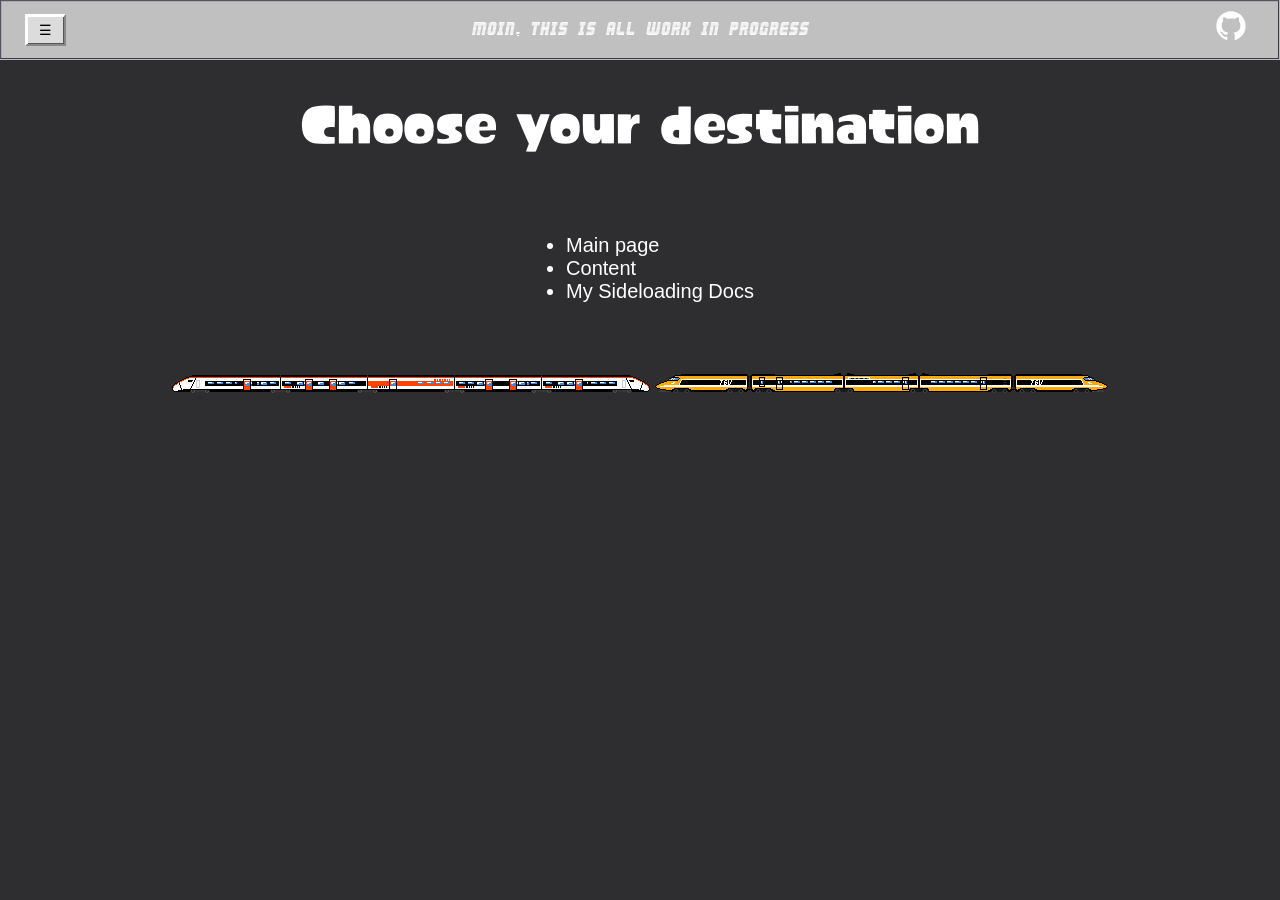
<file: index.html>
<!DOCTYPE html>
<html lang="en">
<head>
  <meta charset="UTF-8">
  <title>CageCell.io</title>
  <link rel="stylesheet" href="/0scr/Styling/style.css">
  <link rel="stylesheet" href="/main.css">
  <link rel="stylesheet" href="/0scr/Styling/header.css">
  <link rel="stylesheet" href="/0scr/Styling/loading-unloading.css">
  <script src="/0scr/Scripting/script.js" defer></script>
</head>
<body>
  <div id="overlay" class="overlay"></div>
  <div id="overlay2" class="active"></div>

  <!-- Loading screen -->
  <div id="loading-screen">
    <div id="mask"></div>
  </div>


<!-- Header ff -->
  <div id="header">
    <button id="open-btn" class="open-sidebar">☰</button>
    <div class="text-container">
      <p>Moin, this is all work in progress</p>
    </div>
    <div id="my-github-logo" class="github-logo">
      <a href="https://github.com/Qonsonium/qonsonium.github.io" target="_blank" rel="noopener noreferrer" title="GitHub repo of this website">
        <svg height="32" aria-hidden="true" viewBox="0 0 24 24" version="1.1" width="32" data-view-component="true" class="octicon octicon-mark-github v-align-middle">
          <path d="M12 1C5.923 1 1 5.923 1 12c0 4.867 3.149 8.979 7.521 10.436.55.096.756-.233.756-.522 0-.262-.013-1.128-.013-2.049-2.764.509-3.479-.674-3.699-1.292-.124-.317-.66-1.293-1.127-1.554-.385-.207-.936-.715-.014-.729.866-.014 1.485.797 1.691 1.128.99 1.663 2.571 1.196 3.204.907.096-.715.385-1.196.701-1.471-2.448-.275-5.005-1.224-5.005-5.432 0-1.196.426-2.186 1.128-2.956-.111-.275-.496-1.402.11-2.915 0 0 .921-.288 3.024 1.128a10.193 10.193 0 0 1 2.75-.371c.936 0 1.871.123 2.75.371 2.104-1.43 3.025-1.128 3.025-1.128.605 1.513.221 2.64.111 2.915.701.77 1.127 1.747 1.127 2.956 0 4.222-2.571 5.157-5.019 5.432.399.344.743 1.004.743 2.035 0 1.471-.014 2.654-.014 3.025 0 .289.206.632.756.522C19.851 20.979 23 16.854 23 12c0-6.077-4.922-11-11-11Z"></path>
        </svg>
      </a>
    </div>
  </div>
<!-- Sidebar -->
  <div id="sidebar" class="hidden">
    <button id="close-btn" class="close-sidebar">✖</button>
    <h2>Menu</h2>
    <p>Here, more stuff to look at</p>
    <ul>
      <li><a href="/main-page" onclick="transitionPage(event)">Main page</a></li>
      <li><a href="/content" onclick="transitionPage(event)">Content</a></li>
      <li><a href="/sideloading-docs" onclick="transitionPage(event)">My Sideloading Docs</a></li>
    </ul>
  </div>

  <!-- Main content -->
  <div id="main-content">
    <h1>Choose your destination</h1>

    <div id="main-content-links">
      <ul>
        <li><a href="/main-page" onclick="transitionPage(event)">Main page</a></li>
        <li><a href="/content" onclick="transitionPage(event)">Content</a></li>
        <li><a href="/sideloading-docs" onclick="transitionPage(event)">My Sideloading Docs</a></li>
      </ul>
    </div>

  <div>

  <div class="train-container">
    <img id="train-giruno" src="/0scr/Media/Giruno RAbe501 vs2-transparent.png" class="train" alt="Train" />
    <img id="train-tgv" src="/0scr/Media/TGV train vs2-transparent.png" class="train" alt="Train" />
  </div>

</body>
</html>
</file>
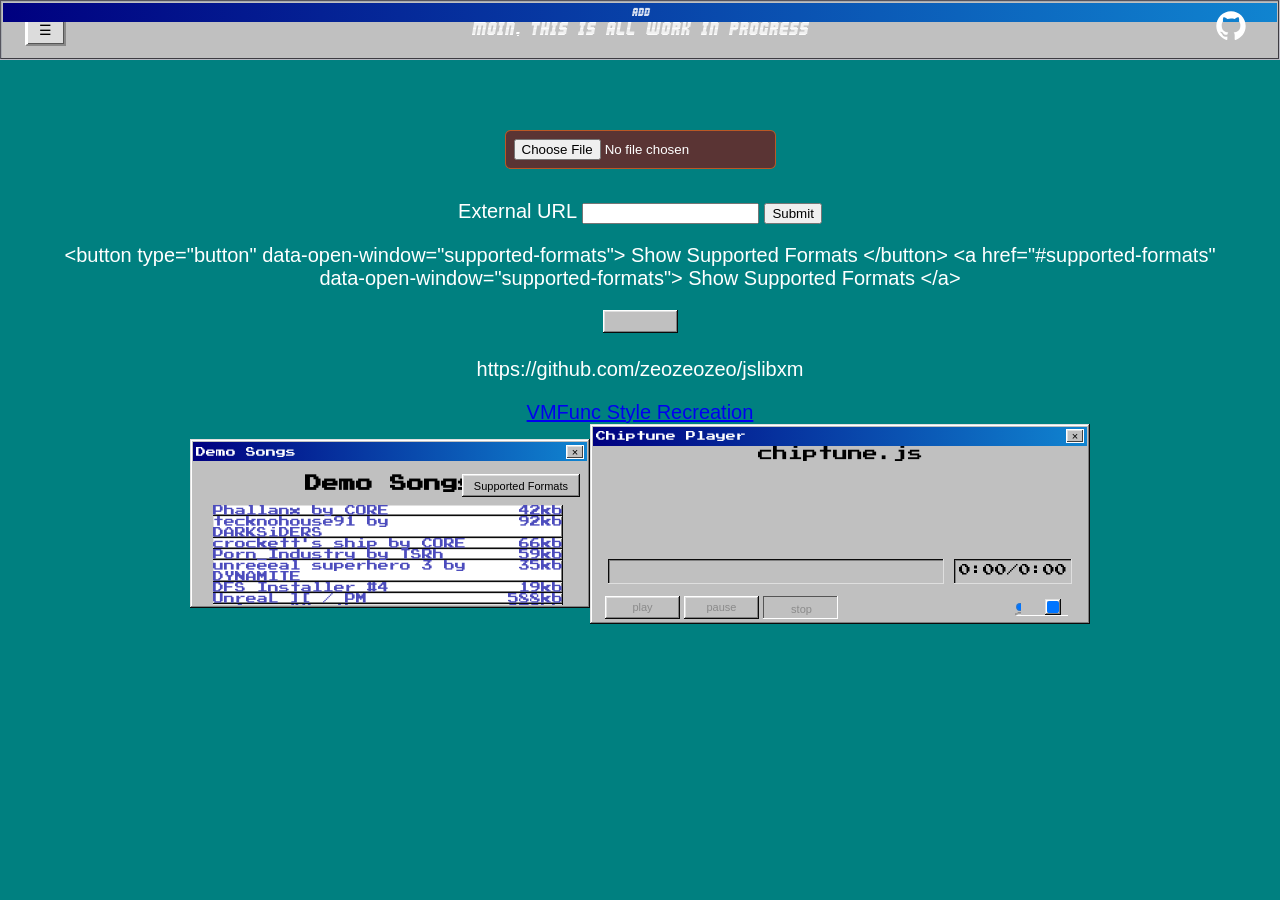
<file: content/index.html>
<!DOCTYPE html>
<html lang="en">
<head>
  <meta charset="UTF-8">
  <title>CageCell.io</title>
  <link rel="stylesheet" href="/0scr/Styling/style.css">
  <link rel="stylesheet" href="content.css">
  <link rel="stylesheet" href="/0scr/Styling/header.css">
  <link rel="stylesheet" href="/0scr/Styling/loading-unloading.css">
  <script src="/0scr/Scripting/script.js" defer></script>
  <script src="content.js" defer></script>
  <script type="text/javascript">
    window.libopenmpt = window.libopenmpt || {};
    window.libopenmpt.locateFile = function (filename) {
      return './' + filename;
    };
  </script>
  <script type="text/javascript" src="libopenmpt.js"></script>
  <script type="text/javascript" src="chiptune2.js"></script>
  <script type="text/javascript" src="chiptune2-helper.js"></script>

</head>
<body>
  <div id="overlay" class="overlay"></div>
  <div id="overlay2" class="active"></div>

<!-- Header -->
  <div id="header">
    <button id="open-btn" class="open-sidebar"><span>☰</span></button>
      <div id="title-bar-header">
        ADD
      </div>
    <div class="text-container">
      
      <p>Moin, this is all work in progress</p>
    </div>
    <div id="my-github-logo" class="github-logo">
      <a href="https://github.com/Cagecellag/cagecellag.github.io" target="_blank" rel="noopener noreferrer" title="GitHub repo of this website">
        <svg height="32" aria-hidden="true" viewBox="0 0 24 24" version="1.1" width="32" data-view-component="true" class="octicon octicon-mark-github v-align-middle">
          <path d="M12 1C5.923 1 1 5.923 1 12c0 4.867 3.149 8.979 7.521 10.436.55.096.756-.233.756-.522 0-.262-.013-1.128-.013-2.049-2.764.509-3.479-.674-3.699-1.292-.124-.317-.66-1.293-1.127-1.554-.385-.207-.936-.715-.014-.729.866-.014 1.485.797 1.691 1.128.99 1.663 2.571 1.196 3.204.907.096-.715.385-1.196.701-1.471-2.448-.275-5.005-1.224-5.005-5.432 0-1.196.426-2.186 1.128-2.956-.111-.275-.496-1.402.11-2.915 0 0 .921-.288 3.024 1.128a10.193 10.193 0 0 1 2.75-.371c.936 0 1.871.123 2.75.371 2.104-1.43 3.025-1.128 3.025-1.128.605 1.513.221 2.64.111 2.915.701.77 1.127 1.747 1.127 2.956 0 4.222-2.571 5.157-5.019 5.432.399.344.743 1.004.743 2.035 0 1.471-.014 2.654-.014 3.025 0 .289.206.632.756.522C19.851 20.979 23 16.854 23 12c0-6.077-4.922-11-11-11Z"></path>
        </svg>
      </a>
    </div>
  </div>
<!-- Sidebar -->
  <div id="sidebar" class="hidden">
    <button id="close-btn" class="close-sidebar">✖</button>
    <h2>Menu</h2>
    <p>Here, more stuff to look at</p>
    <ul>
      <li><a href="/" onclick="transitionPage(event)">Home page</a></li>
      <li><a href="/main-page" onclick="transitionPage(event)">Main page</a></li>
      <li><a href="/sideloading-docs" onclick="transitionPage(event)">My Sideloading Docs</a></li>
    </ul>
  </div>


  <!-- Main content -->
  <div id="main-content">

   


    <div id="content">
            
      <div id="controls" class="banner">
        
      
        

      </div>
      <div id="choosefile" class="banner">
        <input type="file" id="files" name="files" accept=".mptm,.mod,.s3m,.xm,.it,.667,.669,.amf,.ams,.c67,.cba,.dbm,.digi,.dmf,.dsm,.dsym,.dtm,.etx,.far,.fc,.fc13,.fc14,.fmt,.fst,.ftm,.imf,.ims,.ice,.j2b,.m15,.mdl,.med,.mms,.mt2,.mtm,.mus,.nst,.okt,.plm,.psm,.pt36,.ptm,.puma,.rtm,.sfx,.sfx2,.smod,.st26,.stk,.stm,.stx,.stp,.symmod,.tcb,.gmc,.gtk,.gt2,.ult,.unic,.wow,.xmf,.gdm,.mo3,.oxm,.umx,.xpk,.ppm,.mmcmp">
      </div>
      <div id="chooseurl" class="banner">
        <div>
          <label data-protonpass-form="">External URL
            <input type="text" id="exturl" name="exturl">
            <input type="button" value="Submit" id="submiturl" name="submiturl">
          </label>
        </div>
      </div>
      
    </div>

    <p>
      &#60;button type="button" data-open-window="supported-formats"&#62
      Show Supported Formats
      &#60;/button&#62

      &#60;a href="#supported-formats" data-open-window="supported-formats"&#62
        Show Supported Formats
      &#60;/a&#62
    </p>
     
    <!-- Dont delete or else windows dont work -->
    <button id="load-ppt"></button>


    <p>https://github.com/zeozeozeo/jslibxm</p>

    <a href="vmfunc_style_recreation">VMFunc Style Recreation</a>



    <div class="player-all">

      

      <div id="demos">

        <div class="title-bar">
          <span>Demo Songs</span>
          <button class="window-close" type="button" aria-label="Close Demo Songs window">×</button>
        </div>
        <h2>Demo Songs</h2>
        <button class="supported-formats-btn" type="button" data-open-window="supported-formats"><span>Supported Formats</span></button>
        <div class="demo-selectList">
          
          <a class="song" data-modurl="/0scr/Modules/CORE - ConceptDraw Pro NetDiagrammer PlugIn 2.0 MacOSX kg.xm"><span class="size">42kb</span>Phallanx by CORE
          </a>
          <a class="song" data-modurl="/0scr/Modules/DARKSiDERS - Highschool Possession Game installer.mod"><span class="size">92kb</span>tecknohouse91 by DARKSiDERS
          </a>
          <a class="song" data-modurl="/0scr/Modules/CORE - Avid Software kg.mod"><span class="size">66kb</span>crockett's ship by CORE
          </a>
          <a class="song" data-modurl="/0scr/Modules/TSRh - ACDSee Video Converter 3 kg.xm"><span class="size">59kb</span>Porn_Industry by TSRh
          </a>
          <a class="song" data-modurl="/0scr/Modules/DYNAMITE - Winamp 5.0RC8 crk.xm"><span class="size">35kb</span>unreeeal superhero 3 by DYNAMITE
          </a>
          <a class="song" data-modurl="/0scr/Modules/lhs_dfs4.mod"><span class="size">19kb</span>DFS Installer #4
          </a>
          <a class="song" data-modurl="/0scr/Modules/2nd_pm.s3m"><span class="size">588kb</span>UnreaL ][ / PM
          </a>
          <a class="song" data-modurl="/0scr/Modules/kZ - PowerCHM 6.7 crk.xm"><span class="size">272kb</span>- Angry#Youth
          </a>
          <a class="song" data-modurl="/0scr/Modules/Classic - Ski Or Die intro.fc14"><span class="size">17kb</span>Ski Or Die intro
          </a>
        </div>
      </div>

      <div class="musicplayer" id="chiptuneplayer">

        <div class="title-bar">
          <span>Chiptune Player</span>
          <button class="window-close" type="button" aria-label="Close Chiptune Player window">×</button>
        </div>

        <div id="metadata" class="banner">
          <span id="title">chiptune.js</span><br>
          <span id="artist"></span><br>
          <span id="filename"></span><br>
        </div>

        <div class="controles" aria-label="Audio controls">
          <button class="transport-btn" id="play" type="button"><span>play</span></button>
          <button class="transport-btn" id="pause" type="button"><span>pause</span></button>
          <button class="transport-btn" id="stop" type="button"><span>stop</span></button>
        </div>

        
        <div id="volume-container">
          <img class="volume-arrow" src="/0scr/Media/volume-arrows-horizontal.svg">
          <div class="volume-background">
            <input id="volume" type="range" min="0" max="1" step="0.01">
          </div>
        </div>
        
        <div  id="seekbar-container">
          <div class="seekbar-background">
            <input id="seekbar" type="range" min="0" max="100" step="0.01" value="0">
          </div>
          <span id="time-display">0:00/0:00</span>
        </div>
      </div>

      <div id="supported-formats" hidden>
        <div class="title-bar">
          <span>Supported Formats</span>
          <button class="window-close" type="button" aria-label="Close Supported Formats window">×</button>
        </div>
        <h2>Supported Formats</h2>
        <a>mptm, mod, s3m, xm, it, 667, 669, amf, ams, c67, cba, dbm, digi, 
          dmf, dsm, dsym, dtm, etx, far, fc, fc13, fc14, fmt, fst, ftm, imf, 
          ims, ice, j2b, m15, mdl, med, mms, mt2, mtm, mus, nst, okt, plm, psm, 
          pt36, ptm, puma, rtm, sfx, sfx2, smod, st26, stk, stm, stx, stp, symmod, 
          tcb, gmc, gtk, gt2, ult, unic, wow, xmf, gdm, mo3, oxm, umx, xpk, ppm, mmcmp</a>
      </div>

    </div>




</body>
</html>
</file>
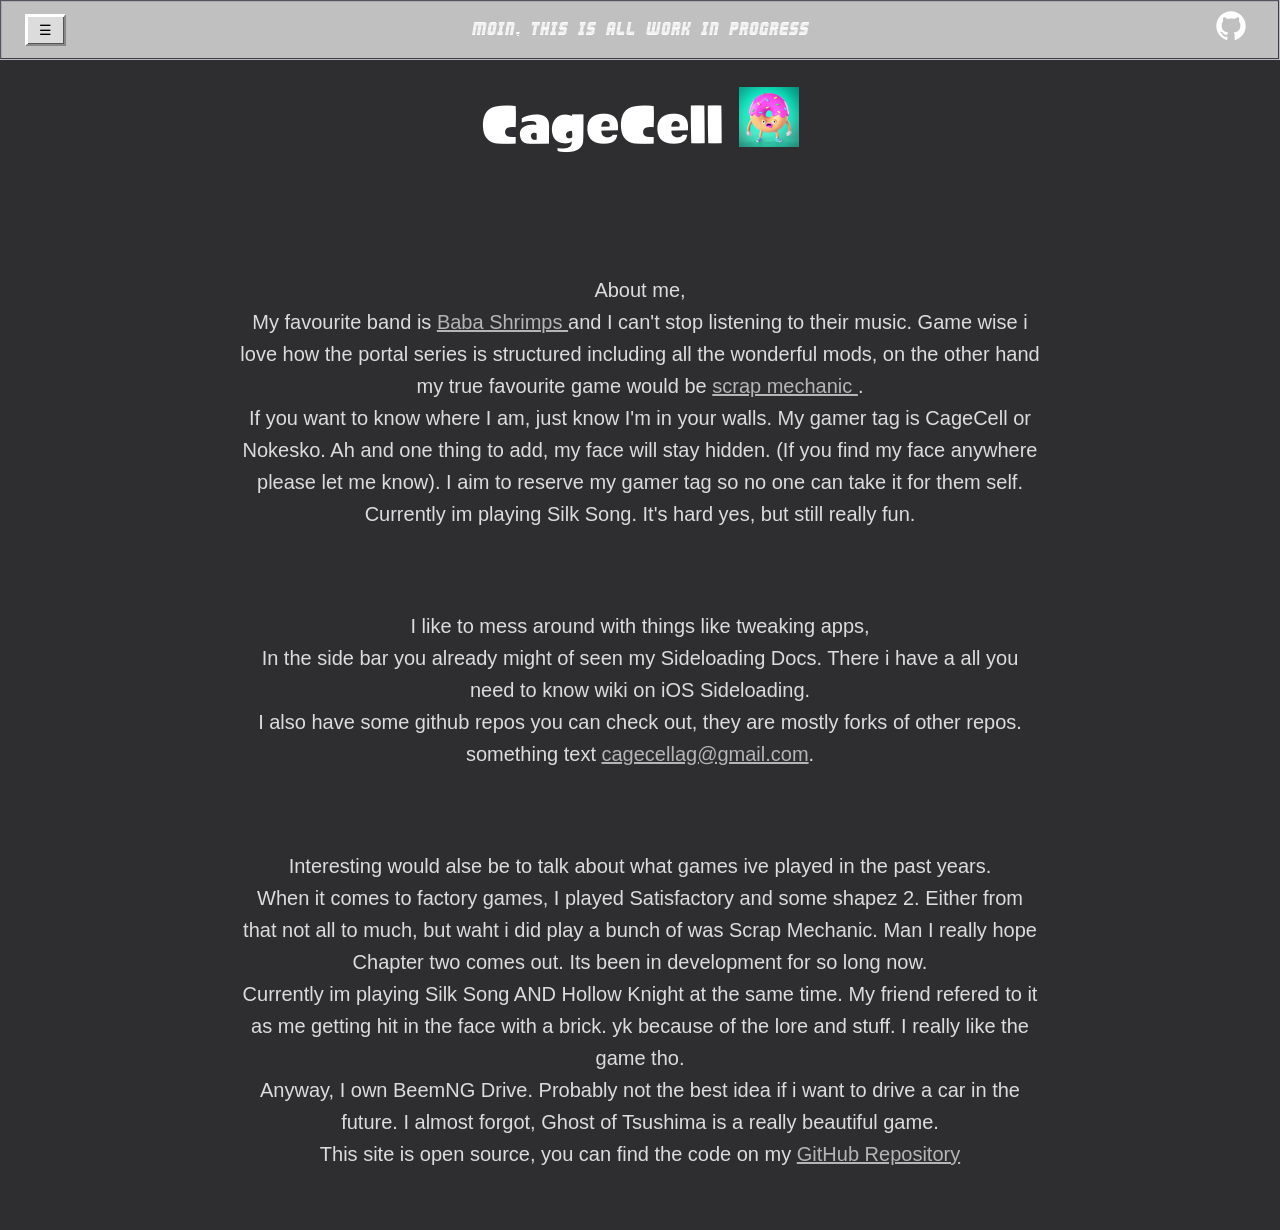
<file: main-page/index.html>
<!DOCTYPE html>
<html lang="en">
<head>
  <meta charset="UTF-8">
  <title>CageCell.io</title>
  <link rel="stylesheet" href="/0scr/Styling/style.css">
  <link rel="stylesheet" href="main-page.css">
  <link rel="stylesheet" href="/0scr/Styling/header.css">
  <link rel="stylesheet" href="/0scr/Styling/loading-unloading.css">
  <script src="/0scr/Scripting/script.js" defer></script>
  
</head>
<body>
  <div id="overlay" class="overlay"></div>
  <div id="overlay2" class="active"></div>

<!-- Header -->
  <div id="header">
    <button id="open-btn" class="open-sidebar">☰</button>
    <div class="text-container">
      <p>Moin, this is all work in progress</p>
    </div>
    <div id="my-github-logo" class="github-logo">
      <a href="https://github.com/Cagecellag/cagecellag.github.io" target="_blank" rel="noopener noreferrer" title="GitHub repo of this website">
        <svg height="32" aria-hidden="true" viewBox="0 0 24 24" version="1.1" width="32" data-view-component="true" class="octicon octicon-mark-github v-align-middle">
          <path d="M12 1C5.923 1 1 5.923 1 12c0 4.867 3.149 8.979 7.521 10.436.55.096.756-.233.756-.522 0-.262-.013-1.128-.013-2.049-2.764.509-3.479-.674-3.699-1.292-.124-.317-.66-1.293-1.127-1.554-.385-.207-.936-.715-.014-.729.866-.014 1.485.797 1.691 1.128.99 1.663 2.571 1.196 3.204.907.096-.715.385-1.196.701-1.471-2.448-.275-5.005-1.224-5.005-5.432 0-1.196.426-2.186 1.128-2.956-.111-.275-.496-1.402.11-2.915 0 0 .921-.288 3.024 1.128a10.193 10.193 0 0 1 2.75-.371c.936 0 1.871.123 2.75.371 2.104-1.43 3.025-1.128 3.025-1.128.605 1.513.221 2.64.111 2.915.701.77 1.127 1.747 1.127 2.956 0 4.222-2.571 5.157-5.019 5.432.399.344.743 1.004.743 2.035 0 1.471-.014 2.654-.014 3.025 0 .289.206.632.756.522C19.851 20.979 23 16.854 23 12c0-6.077-4.922-11-11-11Z"></path>
        </svg>
      </a>
    </div>
  </div>
<!-- Sidebar -->
  <div id="sidebar" class="hidden">
    <button id="close-btn" class="close-sidebar">✖</button>
    <h2>Menu</h2>
    <p>Here, more stuff to look at</p>
    <ul>
      <li><a href="/" onclick="transitionPage(event)">Home page</a></li>
      <li><a href="/content" onclick="transitionPage(event)">Content</a></li>
      <li><a href="/sideloading-docs" onclick="transitionPage(event)">My Sideloading Docs</a></li>
    </ul>
  </div>

  <!-- Main content -->
  <div id="main-content">

    
    <div id="center-container">
      <div class="inline-header">
        <h1>CageCell</h1>
        <img src="/0scr/Media/donut.jpg" alt="Donut" />
      </div>
    </div>


    
    <p id="text01">
      <span class="p">
        About me,
        <br /> 
        My favourite band is 
        <a 
          href="https://open.spotify.com/artist/0yhpelQ5TqFlhKSK7fEI0s?si=__sOTQiiQZaM1F9lLeJsNg">Baba
          Shrimps
        </a>
        
        and I can't stop listening to their music. Game wise i love
        how the portal series is structured including all the wonderful mods, on the
        other hand my true favourite game would be 
        <a
          href="https://store.steampowered.com/app/387990/Scrap_Mechanic/">scrap
          mechanic
        </a>.

        <br /> If you want to know where I am, just know I'm in
        your walls. My gamer tag is CageCell or Nokesko. Ah and one thing to add, my
        face will stay hidden. (If you find my face anywhere please let me know). I aim
        to reserve my gamer tag so no one can take it for them self.

        <br /> Currently im playing Silk Song. It's hard yes, but still really fun.
      </span>
    </p>
    <p id="text02">
      <span class="p">
        I like to mess around with things like tweaking apps,
        <br />
        In the side bar you already might of seen my Sideloading Docs. 
        There i have a all you need to know wiki on iOS Sideloading. 
        <br /> I also have some github repos you can check out, 
        they are mostly forks of other repos.
        <br /> something text
        <a href="mailto:cagecellag@gmail.com">cagecellag@gmail.com</a>.
      </span>
    </p>
    <p id="text03">
      <span class="p">
        Interesting would alse be to talk about what games ive played in the past years.
        <br /> When it comes to factory games, I played Satisfactory and some shapez 2.
        Either from that not all to much, but waht i did play a bunch of was Scrap Mechanic.
        Man I really hope Chapter two comes out. Its been in development for so long now.
        <br /> Currently im playing Silk Song AND Hollow Knight at the same time.
        My friend refered to it as me getting hit in the face with a brick.
        yk because of the lore and stuff. I really like the game tho.
        <br /> Anyway, I own BeemNG Drive. 
        Probably not the best idea if i want to drive a car in the future.
        I almost forgot, Ghost of Tsushima is a really beautiful game.
        <br />
        This site is open source, you can find the code on my 
        <a href="
          https://github.com/CageCell/cagecellag.github.io
          " target="_blank"
          rel="noopener noreferrer">
          GitHub Repository
        </a>
      </span>
    </p>

    


  
    



  </div>


</body>
</html>
</file>
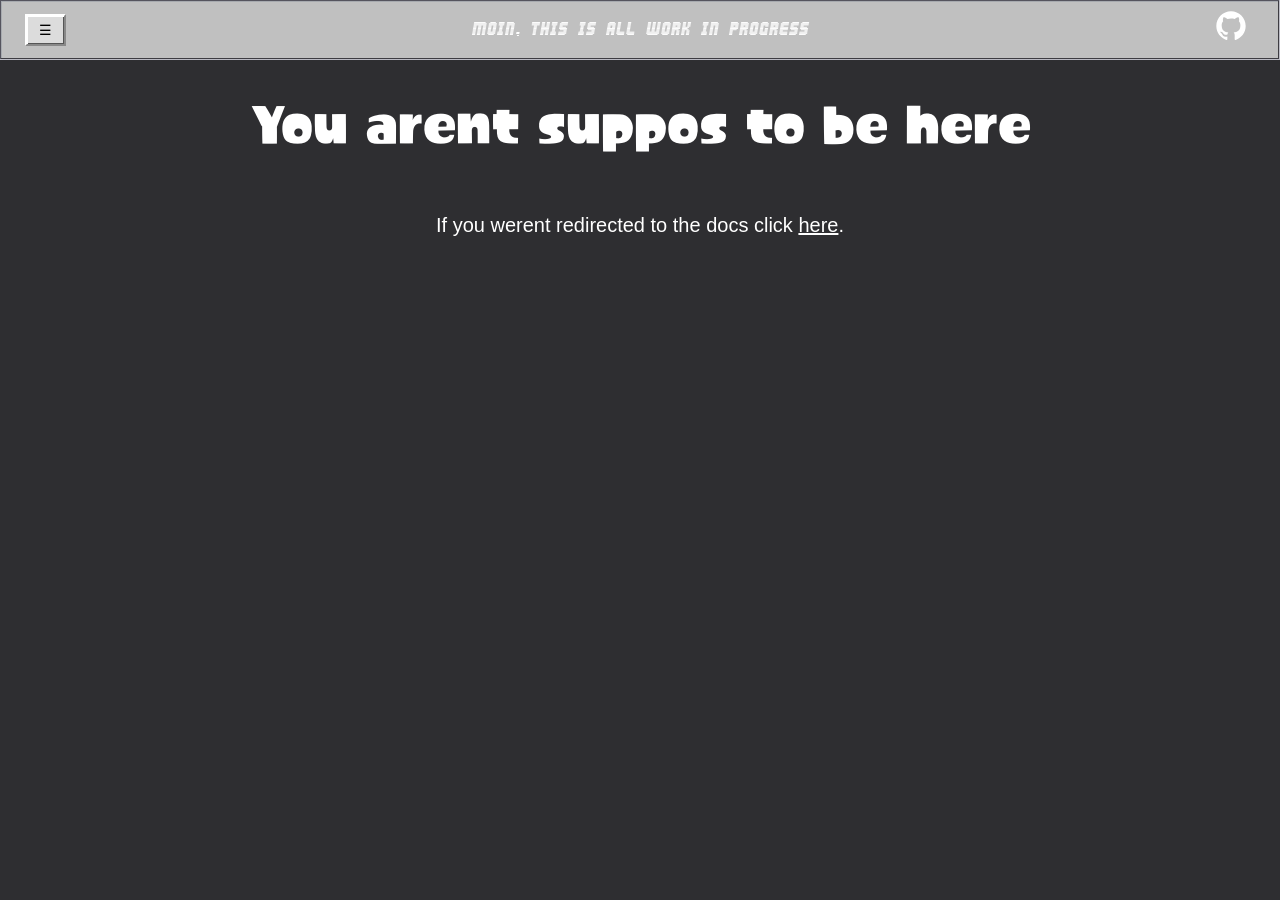
<file: sideloading-docs/index.html>
<!DOCTYPE html>
<html lang="en">
<head>
  <meta charset="UTF-8">
  <title>CageCell.io</title>
  <link rel="stylesheet" href="/0scr/Styling/style.css">
  <link rel="stylesheet" href="/0scr/Styling/header.css">
  <link rel="stylesheet" href="/0scr/Styling/loading-unloading.css">
  <script src="/0scr/Scripting/script.js" defer></script>
  
  <!-- Google Fonts -->
  <link href="https://fonts.googleapis.com/css2?family=Arimo:wght@400;700&display=swap" rel="stylesheet">

</head>
<body>
  <div id="overlay" class="overlay"></div>
  <div id="overlay2" class="active"></div>

<!-- Header -->
  <div id="header">
    <button id="open-btn" class="open-sidebar">☰</button>
    <div class="text-container">
      <p>Moin, this is all work in progress</p>
    </div>
    <div id="my-github-logo" class="github-logo">
      <a href="https://github.com/Cagecellag/cagecellag.github.io" target="_blank" rel="noopener noreferrer" title="GitHub repo of this website">
        <svg height="32" aria-hidden="true" viewBox="0 0 24 24" version="1.1" width="32" data-view-component="true" class="octicon octicon-mark-github v-align-middle">
          <path d="M12 1C5.923 1 1 5.923 1 12c0 4.867 3.149 8.979 7.521 10.436.55.096.756-.233.756-.522 0-.262-.013-1.128-.013-2.049-2.764.509-3.479-.674-3.699-1.292-.124-.317-.66-1.293-1.127-1.554-.385-.207-.936-.715-.014-.729.866-.014 1.485.797 1.691 1.128.99 1.663 2.571 1.196 3.204.907.096-.715.385-1.196.701-1.471-2.448-.275-5.005-1.224-5.005-5.432 0-1.196.426-2.186 1.128-2.956-.111-.275-.496-1.402.11-2.915 0 0 .921-.288 3.024 1.128a10.193 10.193 0 0 1 2.75-.371c.936 0 1.871.123 2.75.371 2.104-1.43 3.025-1.128 3.025-1.128.605 1.513.221 2.64.111 2.915.701.77 1.127 1.747 1.127 2.956 0 4.222-2.571 5.157-5.019 5.432.399.344.743 1.004.743 2.035 0 1.471-.014 2.654-.014 3.025 0 .289.206.632.756.522C19.851 20.979 23 16.854 23 12c0-6.077-4.922-11-11-11Z"></path>
        </svg>
      </a>
    </div>
  </div>
<!-- Sidebar -->
  <div id="sidebar" class="hidden">
    <button id="close-btn" class="close-sidebar">✖</button>
    <h2>Menu</h2>
    <p>Here, more stuff to look at</p>
    <ul>
      <li><a href="/" onclick="transitionPage(event)">Home page</a></li>
      <li><a href="/main-page" onclick="transitionPage(event)">Main page</a></li>
      <li><a href="/content" onclick="transitionPage(event)">Content</a></li>
      <li><a href="/sideloading-docs" onclick="transitionPage(event)">My Sideloading Docs</a></li>
    </ul>
  </div>

  <!-- Main content -->
  <div id="main-content">
    <h1> You arent suppos to be here</h1>
    <div id="sideloading-docs">
      <p> If you werent redirected to the docs click 
        <a id="main-content-links" href="https://cagecellag.github.io/sideloading-docs">here</a>.
      </p>
    </div>
  </div>

</body>
</html>
</file>
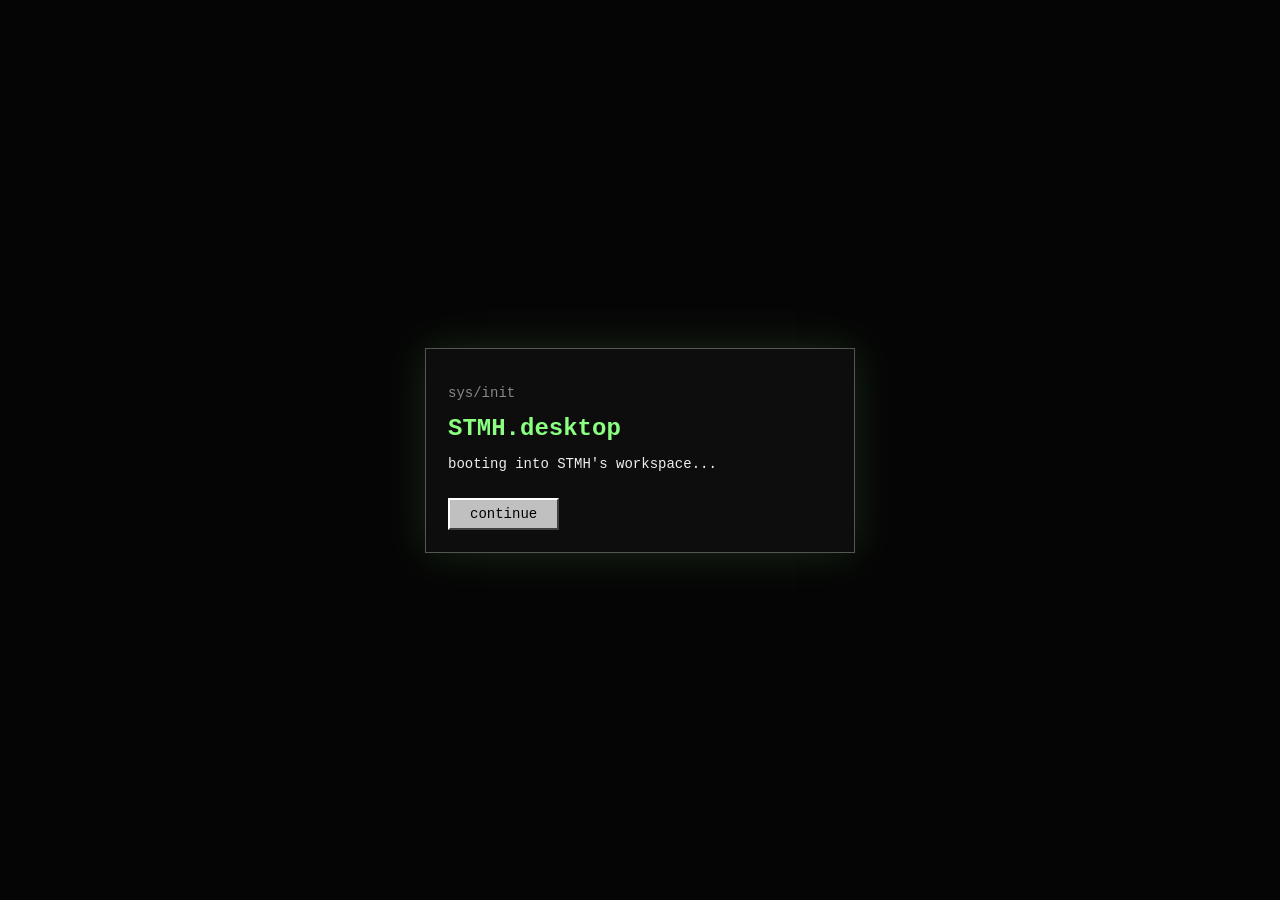
<file: content/vmfunc_style_recreation/index.html>
<!DOCTYPE html>
<html lang="en">
<head>
  <meta charset="UTF-8" />
  <meta name="viewport" content="width=device-width, initial-scale=1.0" />
  <title>STMH Terminal Desktop</title>
  <link rel="stylesheet" href="style.css" />
</head>
<body>

  <section class="boot" id="boot">
    <div class="boot-card">
      <p class="muted">sys/init</p>
      <h1>STMH.desktop</h1>
      <p>booting into STMH's workspace...</p>
      <button id="continueBtn">continue</button>
    </div>
  </section>


  <main class="desktop">
    <div class="icon-grid">
      <a class="desktop-icon" href="#" data-window="mainWindow">
        <span class="icon-img">💻</span>
        <span>Terminal</span>
      </a>

      <a class="desktop-icon" href="https://github.com/" target="_blank">
        <span class="icon-img">🗂️</span>
        <span>GitHub</span>
      </a>

      <a class="desktop-icon" href="#" data-window="linksWindow">
        <span class="icon-img">🌐</span>
        <span>Links</span>
      </a>

      <a class="desktop-icon" href="#" data-window="buttonWindow">
        <span class="icon-img">🔖</span>
        <span>Button</span>
      </a>

      <a class="desktop-icon" href="#" data-window="clockWindow">
        <span class="icon-img">🕒</span>
        <span>Time</span>
      </a>

      <a class="desktop-icon" href="#" data-window="trashWindow">
        <span class="icon-img">🗑️</span>
        <span>Recycle Bin</span>
      </a>
    </div>

    <section class="window small-window" id="linksWindow" style="left: 34px; top: 126px;">
      <header class="titlebar">
        <span>Links</span>
        <div class="window-actions">
          <button>_</button><button>□</button><button class="close-btn">×</button>
        </div>
      </header>
      <div class="window-body">
        <p class="category">-- projects --</p>
        <a href="#">[-] my blog</a>
        <a href="#">[-] portfolio</a>
        <a href="#">[-] tools</a>

        <p class="category">-- socials --</p>
        <a href="#">[-] GitHub</a>
        <a href="#">[-] Twitter / X</a>
        <a href="#">[-] SoundCloud</a>

        <p class="category">-- other --</p>
        <a href="#">[-] diary</a>
        <a href="#">[-] RSS</a>
        <a href="#">[-] ident.txt</a>
      </div>
    </section>

   
    <section class="window main-window active-window" id="mainWindow" style="left: 260px; top: 70px;">
      <header class="titlebar">
        <span>celeste@void:~/</span>
        <div class="window-actions">
          <button>_</button><button>□</button><button class="close-btn">×</button>
        </div>
      </header>

      <div class="terminal-body">
<pre class="ascii">
# inspired by
 ██╗   ██╗███╗   ███╗███████╗██╗   ██╗███╗   ██╗ ██████╗
 ██║   ██║████╗ ████║██╔════╝██║   ██║████╗  ██║██╔════╝
 ██║   ██║██╔████╔██║█████╗  ██║   ██║██╔██╗ ██║██║
 ╚██╗ ██╔╝██║╚██╔╝██║██╔══╝  ██║   ██║██║╚██╗██║██║
  ╚████╔╝ ██║ ╚═╝ ██║██║     ╚██████╔╝██║ ╚████║╚██████╗
   ╚═══╝  ╚═╝     ╚═╝╚═╝      ╚═════╝ ╚═╝  ╚═══╝ ╚═════╝
</pre>

        <nav class="tabs" aria-label="Profile tabs">
          <button class="tab active" data-tab="about">About</button>
          <button class="tab" data-tab="philes">Philes</button>
          <button class="tab" data-tab="friends">Friends</button>
          <button class="tab" data-tab="music">Music</button>
          <button class="tab" data-tab="network">Network</button>
          <button class="tab" data-tab="contact">Contact</button>
        </nav>

        <section class="tab-panel active" id="about">
          <h2>Profile</h2>
          <p><b>handle:</b> RealSTMH</p>
          <p>
            mostly known for: Being good at everything
          </p>
          <p>
            welcome to my small corner of the internet.
          </p>
          <p class="inline-links">
            <a href="#">github</a> · <a href="#">soundcloud</a> · <a href="#">ident.txt</a>
          </p>
          <p class="updated">last updated: 2026-05-02</p>
        </section>

        <section class="tab-panel" id="philes">
          <h2>Philes</h2>
          <div class="list-row"><span>📄</span><a href="#">building</a><time>2026</time></div>
          <div class="list-row"><span>📄</span><a href="#">This</a><time>2026</time></div>
          <div class="list-row"><span>📄</span><a href="#">for</a><time>2025</time></div>
          <div class="list-row"><span>📄</span><a href="#">cagecell</a><time>2025</time></div>
          <div class="list-row"><span>📄</span><a href="#">idk what to write here</a><time>2024</time></div>
        </section>

        <section class="tab-panel" id="friends">
          <h2>Friends</h2>
          <p class="button-wall">
            <a href="#">one</a>
            <a href="#">two</a>
            <a href="#">three</a>
            <a href="#">four</a>
            <a href="#">five</a>
            <a href="#">Six Seven</a>
          </p>
        </section>

        <section class="tab-panel" id="music">
          <h2>Music</h2>
          <p>I listen to whatever</p>
          <p>My Spotify: <a href="#">Spotify.com/idk</a></p>
          <p class="construction">UNDER CONSTRUCTION</p>
        </section>

        <section class="tab-panel" id="network">
          <h2>Network Information</h2>
          <p>Indicate what servers are online</p>

          <table class="status-table">
            <thead>
              <tr><th>Server</th><th>Status</th><th>Latency</th></tr>
            </thead>
            <tbody>
              <tr><td>STMH-01</td><td><span class="online">online</span></td><td>24ms</td></tr>
              <tr><td>STMH-02</td><td><span class="offline">offline</span></td><td>-</td></tr>
              <tr><td>STMH-03</td><td><span class="online">online</span></td><td>41ms</td></tr>
            </tbody>
          </table>

          <p class="updated">Last updated: <span id="lastUpdated">-</span></p>
        </section>

        <section class="tab-panel" id="contact">
          <h2>Contact</h2>
          <p>GitHub: <a href="#">idk</a></p>
          <p>Twitter: <a href="#">idk</a></p>
          <p>Email: <a href="mailto:idk@example.com">idk@example.com</a></p>

          <div class="note">
            <h3>Note</h3>
            <p>Just email me</p>
          </div>

          <div class="dialog-buttons">
            <button>OK</button>
            <button>Cancel</button>
          </div>
        </section>
      </div>
    </section>

    <section class="window button-window hidden-window" id="buttonWindow" style="right: 46px; top: 125px;">
      <header class="titlebar">
        <span>My button</span>
        <div class="window-actions">
          <button>_</button><button>□</button><button class="close-btn">×</button>
        </div>
      </header>
      <div class="window-body">
        <div class="site-button">STMH</div>
        <textarea readonly id="buttonCode"><a href="https://yoursite.com" target="_blank"><img src="button.png" alt="your site" width="88" height="31"></a></textarea>
        <button id="copyBtn">Copy</button>
      </div>
    </section>

    <section class="window clock-window hidden-window" id="clockWindow" style="right: 86px; bottom: 82px;">
      <header class="titlebar">
        <span>timedatectl.d</span>
        <div class="window-actions">
          <button>_</button><button>□</button><button class="close-btn">×</button>
        </div>
      </header>
      <div class="window-body">
        <p>It is currently:</p>
        <h2 id="bigClock">--:--:--</h2>
      </div>
    </section>

    <section class="window trash-window hidden-window" id="trashWindow" style="left: 70px; bottom: 100px;">
      <header class="titlebar">
        <span>Recycle Bin</span>
        <div class="window-actions">
          <button>_</button><button>□</button><button class="close-btn">×</button>
        </div>
      </header>
      <div class="window-body">
        <p>Nothing here except old screenshots.</p>
      </div>
    </section>

    <section class="start-menu" id="startMenu">
      <div class="start-side">Windows 98</div>
      <div class="start-links">
        <a href="#" data-window="mainWindow">💻 Terminal</a>
        <a href="#" data-window="linksWindow">🌐 Links</a>
        <a href="#" data-window="buttonWindow">🔖 Button</a>
        <a href="#" data-window="clockWindow">🕒 Time</a>
        <hr>
        <a href="#">🔒 Log Off user...</a>
        <a href="#">⏻ Shut Down...</a>
      </div>
    </section>

    <footer class="taskbar">
      <button class="start-btn" id="startBtn">
        <span>🪟</span> Start
      </button>

      <div class="task-items">
        <button data-window="mainWindow">Terminal</button>
        <button data-window="linksWindow">Links</button>
        <button data-window="buttonWindow">Button</button>
      </div>

      <div class="tray">
        <span>◄ ► ►|</span>
        <span id="taskClock">--:--</span>
      </div>
    </footer>
  </main>

  <script src="script.js"></script>
</body>
</html>
</file>
<file: 0scr/Styling/style.css>
@font-face {
  font-family: 'BlitzBold';
  src: url('/0scr/Fonts/BlitzBold.otf') format('opentype');
  font-weight: normal;
  font-style: normal;
}

body {
  margin: 0;
  padding: 0;
  background-color: #2e2e31; 
}

#main-content {
  font-family: sans-serif;
  text-align: center !important;
  padding: 40px;
  font-size: 20px;
  color: #ffffff;
}

#main-content h1 {
  font-family: 'BlitzBold';
  font-size: 50px;
  margin-bottom: 20px;
}

#main-content-links {
  display: inline-block;
  text-align: left;
  margin-top: 20px;
  color: #ffffff;
}

#main-content-links a {
  color: #fff;
  text-decoration: none;
}

#main-content-links a:hover {
  text-decoration: underline;
}
</file>
<file: main.css>
#main-content {
  padding: 40px;
  font-size: 20px;
}

.train-container {
  bottom: 10px;
  left: -100px;
  animation: moveTrain 10s linear infinite;
}

#train-tgv {
  padding-top: 50px;
}

@keyframes moveTrain {
  from { left: -200px; }
  to { left: 110%; }
}
</file>
<file: 0scr/Styling/header.css>
@font-face {
  font-family: 'abduction2002';
  src: url('/0scr/Fonts/abduction2002.ttf') format('opentype');
  font-weight: normal;
  font-style: normal;
}

/* Header */
#header {
  color: #ffffff;
  display: flex;
  align-items: center; 
  justify-content: center;
  background-color: silver;
  width: 100%;
  height: 60px;
  position: fixed;
  border-width: 4px;
  z-index: 1009;
  font-family: "abduction2002";            
  box-sizing: border-box;
  border-style: solid;       
  border-color: #bbbbc4 #55545e #3d3c42 #a7aaaf;
  border: none;
  box-shadow: inset -1px -1px #bbbbc4,inset 1px 1px #55545e,inset -2px -2px #3d3c42,inset 2px 2px #a7aaaf;
}

#title-bar-header {
  background: linear-gradient(90deg,navy,#1084d0);
  padding: 3px 2px 3px 3px;
  height: 13PX;
  font-size: 10px;
  color: white;
  position: fixed;
  top: 3px;
  left: 3px;
  right: 3px;
  align-items: center; 
  justify-content: center;
  display: flex;
}

#header button {
  background-color: #dcdcdc;
  border: 2px solid #fff;
  border-right-color: #888;
  border-bottom-color: #888;
  padding: 6px 12px;
  font-family: "Verdana", sans-serif;
  font-size: 14px;
  color: black;
  box-shadow: inset 1px 1px 0 #fff, inset -1px -1px 0 #555;
  cursor: pointer;
  font-family: 'abduction2002';
}
#header button:hover {
  background-color: #e9e9e9;
}
#header button:active {
  border-top-color: #888;
  border-left-color: #888;
  border-right-color: #fff;
  border-bottom-color: #fff;
  box-shadow: inset -1px -1px 0 #fff, inset 1px 1px 0 #555;
}
#header button span {
  position: relative;
}
#header button:active span {
  top: 2px;
  left: 1px;
}

/* Header contents */


.github-logo {
  fill: #ffffff;
  position: absolute;
  right: 25px;
  top: 30px;
  transform: translateY(-50%);
  width: 40px;
  height: 40px;
}
.open-sidebar {
  background-color: transparent;
  color: rgb(255, 255, 255);
  border: none;
  position: absolute;
  left: 25px;
  top: 50%;
  transform: translateY(-50%);
  padding: 5px 10px;
  cursor: pointer;
}

/* Sidebar */
.close-sidebar {
  background: none;
  border: none;
  color: #fff;
  font-size: 20px;
  cursor: pointer;
}

#sidebar {
  position: fixed;
  top: 0px;
  left: 0px;
  width: 300px;
  height: 100vh;
  background: #333;
  color: #fff;
  padding: 20px;
  box-shadow: 2px 0 5px rgba(0,0,0,0.5);
  transform: translateY(-97%);
  transition: transform 0.3s ease;
  font-family: abduction2002;
  font-size: 140%;
  z-index: 1005;
}

#sidebar.show {
  transform: translateX(0);
}

#sidebar h2 {
  margin-top: 20px;
}

#sidebar ul {
  list-style: disc;
  padding: 0;
}

#sidebar ul li {
  margin: 10px 10%;
}

#sidebar ul li a {
  color: #ffffff;
  text-decoration: none;
}




@media (max-width: 1px) {
  #header {
    text-align: center;
    font-size: 30px;
    padding: 100px;
  }

  #my-github-logo svg {
    right: 12px;
    width: 80px;
    height: 80px;
  }

  #open-btn {
    font-size: 9cm;
    size: 100px;
    font-size: 3000px;
    width: 84px;      
    height: 90px;
  }

  #close-btn {
    background: none;
    border: none;
    color: #f30000;
    font-size: 100px;
    cursor: pointer;
    padding: 4%;
    }

  #sidebar {
    position: center;
    top: 0;
    left: 0px;
    width: 100%;
    height: 100%;
    background: #333;
    color: #fff;
    padding-left: 50px;
    box-shadow: 2px 0 5px rgba(0,0,0,0.5);
    transform: translateX(-140%);
    transition: transform 0.3s ease;
    font-family: sans-serif;
    font-size: 50px;
  }

  #sidebar.show {
    transform: translateX(0);
  }

  #sidebar h2 {
    margin-top: 20px;
  }

  #sidebar ul {
    list-style: disc;
    padding: 0;
  }

  #sidebar ul li {
    margin: 50px 10%;
  }

  #sidebar ul li a {
    color: #ffffff;
    text-decoration: none;
  }
}
</file>
<file: 0scr/Styling/loading-unloading.css>
/* Reset body margin */
body {
  margin: 0;
}

/* Fade-out overlay (when leaving the page) */
.overlay {
  position: fixed;
  inset: 0; /* shorthand for top/left/right/bottom: 0 */
  background: rgb(48, 48, 48);
  opacity: 0;
  pointer-events: none;
  transition: opacity 0.6s ease; /* match JS 600ms */
  z-index: 1000;
}

/* When activated (during page leave) */
.overlay.active {
  opacity: 1;
  pointer-events: all;
}

/* Fade-in overlay (when entering or restoring page) */
#overlay2 {
  position: fixed;
  inset: 0;
  background: rgb(48, 48, 48);
  opacity: 1; /* starts visible */
  pointer-events: none;
  transition: opacity 0.6s ease; /* same duration as JS */
  z-index: 1000;
}

/* Once .active is removed, fade out smoothly */
#overlay2:not(.active) {
  opacity: 0;
  pointer-events: none;
}
</file>
<file: content/content.css>
@font-face {
  font-family: 'abduction2002';
  src: url('/0scr/Fonts/abduction2002.ttf') format('opentype');
  font-weight: normal;
  font-style: normal;
}

@font-face {
  font-family: 'PressStart2P-Regular';
  src: url('/0scr/Fonts/PressStart2P-Regular.ttf') format('truetype');
  font-weight: normal;
  font-style: normal;
}

body {
  background-color: #008080;
}

#main-content {
  padding-top: 100px;
}

.bombay-embed {
  width: 100%;
  max-width: 1100px;
  height: 600px;
  border: none;
  border-radius: 10px;
  box-shadow: 0 10px 30px rgba(0, 0, 0, 0.25);
  display: block;
  margin: 0 auto;
}

#main-content button {
  font-size: 11px;
  box-sizing: border-box;
  border: none;
  background: silver;
    background-position-x: 0%;
    background-position-y: 0%;
    background-repeat: repeat;
    background-image: none;
  box-shadow: inset -1px -1px #0a0a0a,inset 1px 1px #fff,inset -2px -2px grey,inset 2px 2px #dfdfdf;
  border-radius: 0;
  min-width: 75px;
  min-height: 23px;
  padding: 0 12px;
}


#main-content button:active {
  border-top-color: #888;
  border-left-color: #888;
  border-right-color: #fff;
  border-bottom-color: #fff;
  box-shadow: inset -1px -1px 0 #fff, inset 1px 1px 0 #555;
}

#main-content button span {
  position: relative;
}

#main-content button:active span {
  top: 2px;
  left: 1px;
}

#load-ppt span::after {
  content: "Load presentation";
}

#load-ppt.active span::after {
  content: "Unload presentation";
}

.player-all {
  display: flex;
  position: center;
  align-items: center;
  margin: 0 auto;
  justify-content: center;
  align-items: center;
}

#demos {
  height: auto;
  width: 400px;
  box-sizing: border-box;
  border-style: solid;
  border-width: 4px;
  box-sizing: border-box;
  border: none;
  box-shadow: inset -1px -1px #0a0a0a,inset 1px 1px #dfdfdf,inset -2px -2px grey,inset 2px 2px #fff;
  border-radius: 0;
  min-width: 75px;
  min-height: 23px;
  padding: 3px 3px;
  color: black;
  background-color: silver;
  position: relative;
  font-family: 'PressStart2P-Regular';
  font-size: 11px;
  flex-shrink: 0;
}
.demo-selectList {
  position: relative ;
  background-color: #fff;
  left: 20px;
  width: 350px;
  height: 100px;
  overflow: scroll;
}

.demo-selectList .song {
  box-shadow: inset -1px -1px #0a0a0a,inset 1px 1px #dfdfdf,inset -2px -2px grey,inset 2px 2px #fff;
  display: block;
  width: 100%;
  box-sizing: border-box;
  text-align: left;
}

.demo-selectList .song .size {
  margin-left: 10px;
  text-align: right;
  float: right;
}

.supported-formats-btn {
  position: absolute;
  right: 10px;
  top: 35px;
}

.musicplayer#chiptuneplayer {
  height: 200px;
  width: 500px;
  box-sizing: border-box;
  border-style: solid;
  border-width: 4px;
  box-sizing: border-box;
  border: none;
  box-shadow: inset -1px -1px #0a0a0a,inset 1px 1px #dfdfdf,inset -2px -2px grey,inset 2px 2px #fff;
  border-radius: 0;
  min-width: 75px;
  min-height: 23px;
  padding: 3px 3px;
  color: black;
  background-color: silver;
  position: relative;
  font-family: 'PressStart2P-Regular';
  font-size: 15px;
  flex-shrink: 0;
}


#volume-container {
  position: absolute;
  right: 70px;
  top: 167px;
  height: 5px;
  width: 5px;
}

.volume-arrow {
  top: 8px;
  align-items: center;
  display: flex;
  position: absolute;
  user-select: none;
  pointer-events: none;
  -webkit-user-drag: none;
  z-index: -1;
}

/*.volume-background {
  height: 81px;
  width: 31px;
  align-items: center;
  display: flex;
  padding-right: auto;
  position: absolute;
  right: 0px;
  

  background-image: 
    repeating-linear-gradient(to right, #828282 0 1px, transparent 1px 2px),
    repeating-linear-gradient(to right, #828282 0 1px, transparent 1px 2px),
    repeating-linear-gradient(to bottom, #828282 0 1px, transparent 1px 2px),
    repeating-linear-gradient(to bottom, #828282 0 1px, transparent 1px 2px);

  background-position: 
    top left,
    bottom left,
    top right,
    top left;
    
  background-size:
    100% 1px,
    100% 1px,
    1px 100%,
    1px 100%;

  background-repeat: no-repeat;
} */

#volume {
  margin-left: 0px;
  margin-top: 8px;
  width: 54px;
  background: transparent;  
}

#volume::-moz-range-thumb {
  width: 11px;
  height: 24px;
  border-radius: 0;
  background: #c3c3c3;
  box-shadow: inset -1px -1px #0a0a0a, inset 1px 1px #dfdfdf, inset -2px -2px grey, inset 2px 2px #fff;
  border: none;
  cursor: pointer;
}

#volume::-webkit-slider-thumb {
  -webkit-appearance: none;
  width: 11px;
  height: 24px;
  border-radius: 0;
  background: #c3c3c3;
  box-shadow: inset -1px -1px #0a0a0a, inset 1px 1px #dfdfdf, inset -2px -2px grey, inset 2px 2px #fff;
  border: none;
  cursor: pointer;
  margin-left: -8px;
}

 /*── Track ──*/
#volume::-moz-range-track {
  width: 4px;
}

#volume::-webkit-slider-runnable-track {
  width: 4px;
  background: #c0c0c0;
  margin-left: 6px;
}

.controles {
  position: absolute;
  display: flex;
  gap: 4px;
  bottom: 5px;
  left: 15px;
}
#main-content .transport-btn.active {
  box-shadow: inset -1px -1px 0 #fff, inset 1px 1px 0 #555;
}

#main-content .transport-btn.active span {
  top: 2px;
  left: 1px;
}



#seekbar-container {
  position: absolute;
  bottom: 40px; /*This is the space between the seekbar and the bottom of the chiptuneplayer container*/
  display: flex;
  align-items: center;
  margin-top: 40px;
  left: 15px;
  right: 15px;
  padding-left: 3px;
  padding-right: 3px;
}
.seekbar-background {
  background-color: silver;
  
  color: #1d1d1d;
  border-width: 4px;
  box-sizing: border-box;

  flex: 1;
  height: 25px;
  margin-right: 10px;
  display: flex;
}
#seekbar {
  width: 100%;
  appearance: none;
  border-radius: 0px;
  background: linear-gradient(
    to right,
    #0000ff 0%,
    #0000ff var(--progress),
    #ffffff00 var(--progress),
    #3d0d0d00 100%
  );
  padding: 0;
  box-shadow: inset -1px -1px #dfdfdf,inset 1px 1px #0a0a0a,inset -1px -1px #fff,inset 2px 2px gray ;
  margin: 0
}
#seekbar::-webkit-slider-thumb {
  -webkit-appearance: none;
  appearance: none;
  width: 0;
  height: 0;
  background: transparent;
  border: none;
  cursor: default;
}
#seekbar::-moz-range-thumb {
  width: 0;
  height: 0;
  background: transparent;
  border: none;
  cursor: default;
}


#time-display {
  background-color: silver;
  box-sizing: border-box;
  box-shadow: inset -1px -1px #dfdfdf,inset 1px 1px #0a0a0a,inset -1px -1px #fff,inset 2px 2px gray ;
  padding: 5px;
  text-align: center;
  font-size: 12px;
  height: 25px;
}

#choosefile input {
  padding: 0.5rem;
  background: #5a3434;
  border-radius: 0.35rem;
  border: 1px solid rgba(215, 99, 34, 0.78);
}

#choosefile,
#controls,
#chooseurl {
  margin-top: 1.9rem;
}

#demos>div .song,
#chooseurl>div .song {
  display: block;
  text-decoration: none;
  color: #4C4CBD;
}

#demos,
#chiptuneplayer {
  position: relative;
  z-index: 10;
  flex-shrink: 0;
}

.title-bar {
  background: linear-gradient(90deg,navy,#1084d0);
  box-sizing: border-box;
  display: flex;
  align-items: center;
  justify-content: space-between;
  padding: 2px 3px;
  height: 19px;
  font-size: 10px;
  color: white;
  cursor:grab;
  user-select: none;
  touch-action: none;
}

.title-bar:active {
  cursor:grabbing;
}

#main-content .window-close {
  box-sizing: border-box;
  width: 18px;
  height: 14px;
  min-width: 18px;
  min-height: 14px;
  padding: 0;
  color: #000;
  font-size: 11px;
  line-height: 10px;
  border: 1px solid #fff;
  box-shadow: inset -1px -1px #404040, inset 1px 1px #dfdfdf;
  cursor: pointer;
}

#supported-formats {
  height: auto;
  width: 400px;
  box-sizing: border-box;
  border-style: solid;
  border-width: 4px;
  box-sizing: border-box;
  border: none;
  box-shadow: inset -1px -1px #0a0a0a,inset 1px 1px #dfdfdf,inset -2px -2px grey,inset 2px 2px #fff;
  border-radius: 0;
  min-width: 75px;
  min-height: 23px;
  padding: 3px 3px;
  color: black;
  background-color: silver;
  position: relative;
  font-family: 'PressStart2P-Regular';
  font-size: 11px;
  flex-shrink: 0;
}
</file>
<file: main-page/main-page.css>
#main-content {
  font-family: sans-serif;
  padding: 40px;
  font-size: 20px;
  color: #ffffff;
}

#center-container {
  display: flex;
  justify-content: center;
  align-items: center; }  
    .inline-header { 
      display: flex;
      align-items: center;
      gap: 1rem; }
    .inline-header img {
      max-height: 60px;
      width: auto; }

#text01,
#text02,
#text03 {
  margin-top: 80px;
  font-size: 20px;
  line-height: 1.6;
  color: #dcdcdc;
  max-width: 800px;
  margin-left: auto;
  margin-right: auto;
  a { color: #b6b5b5;}
}
</file>
<file: content/vmfunc_style_recreation/style.css>
* {
  box-sizing: border-box;
}

:root {
  --desktop: #008080;
  --win-gray: #c0c0c0;
  --win-light: #ffffff;
  --win-dark: #404040;
  --win-mid: #808080;
  --title: #000080;
  --title-light: #1084d0;
  --terminal: #050505;
  --terminal-text: #d8d8d8;
  --terminal-green: #8aff80;
  --link: #79b8ff;
}

html,
body {
  margin: 0;
  min-height: 100%;
  font-family: "MS Sans Serif", Tahoma, Arial, sans-serif;
  font-size: 14px;
  overflow: hidden;
  background:
    radial-gradient(circle at 25% 25%, rgba(255,255,255,0.08), transparent 22%),
    radial-gradient(circle at 75% 35%, rgba(0,0,0,0.18), transparent 25%),
    var(--desktop);
}

a {
  color: var(--link);
  text-decoration: none;
}

a:hover {
  text-decoration: underline;
}

button {
  font: inherit;
  cursor: pointer;
}

.boot {
  position: fixed;
  inset: 0;
  z-index: 999;
  display: grid;
  place-items: center;
  background: #050505;
  color: #eee;
  font-family: Consolas, "Courier New", monospace;
}

.boot.hidden {
  display: none;
}

.boot-card {
  width: min(430px, 90vw);
  border: 1px solid #555;
  background: #0d0d0d;
  padding: 22px;
  box-shadow: 0 0 40px rgba(138, 255, 128, 0.15);
}

.boot-card h1 {
  margin: 8px 0 14px;
  font-size: 24px;
  color: var(--terminal-green);
}

.boot-card .muted {
  color: #888;
}

.boot-card button {
  margin-top: 12px;
  background: var(--win-gray);
  border: 2px solid;
  border-color: var(--win-light) var(--win-dark) var(--win-dark) var(--win-light);
  padding: 6px 20px;
}

.desktop {
  min-height: 100vh;
  position: relative;
  padding: 24px;
}

.icon-grid {
  position: absolute;
  left: 18px;
  top: 20px;
  display: grid;
  gap: 18px;
  width: 90px;
  z-index: 1;
}

.desktop-icon {
  width: 82px;
  color: #fff;
  text-align: center;
  text-shadow: 1px 1px #000;
  display: grid;
  gap: 5px;
  justify-items: center;
}

.desktop-icon:focus,
.desktop-icon:hover {
  outline: 1px dotted #fff;
  background: rgba(0, 0, 128, 0.35);
}

.icon-img {
  font-size: 30px;
  width: 42px;
  height: 42px;
  display: grid;
  place-items: center;
  filter: drop-shadow(1px 1px #000);
}

.window {
  position: absolute;
  min-width: 250px;
  background: var(--win-gray);
  color: #000;
  border: 2px solid;
  border-color: var(--win-light) var(--win-dark) var(--win-dark) var(--win-light);
  box-shadow: 2px 2px 0 rgba(0,0,0,0.35);
  z-index: 5;
}

.active-window {
  z-index: 20;
}

.hidden-window {
  display: none;
}

.titlebar {
  height: 25px;
  background: linear-gradient(90deg, var(--title), var(--title-light));
  color: #fff;
  font-weight: bold;
  display: flex;
  align-items: center;
  justify-content: space-between;
  padding: 3px 4px 3px 8px;
  user-select: none;
}

.window-actions {
  display: flex;
  gap: 2px;
}

.window-actions button {
  width: 19px;
  height: 18px;
  line-height: 12px;
  padding: 0;
  color: #000;
  background: var(--win-gray);
  border: 2px solid;
  border-color: var(--win-light) var(--win-dark) var(--win-dark) var(--win-light);
  font-weight: bold;
}

.window-body {
  padding: 10px;
}

.small-window {
  width: 180px;
}

.small-window .window-body {
  display: grid;
  gap: 4px;
  font-family: Consolas, "Courier New", monospace;
  font-size: 13px;
}

.category {
  color: #222;
  margin: 7px 0 2px;
}

.main-window {
  width: min(820px, calc(100vw - 310px));
  min-height: 560px;
}

.terminal-body {
  margin: 8px;
  min-height: 540px;
  padding: 14px;
  background: var(--terminal);
  color: var(--terminal-text);
  border: 2px inset #777;
  font-family: Consolas, "Courier New", monospace;
  overflow: auto;
}

.ascii {
  color: #f5f5f5;
  line-height: 1.08;
  font-size: clamp(9px, 1.35vw, 15px);
  margin: 0 0 14px;
  white-space: pre;
}

.tabs {
  display: flex;
  flex-wrap: wrap;
  gap: 4px;
  margin-bottom: 14px;
}

.tab {
  color: #000;
  background: var(--win-gray);
  border: 2px solid;
  border-color: var(--win-light) var(--win-dark) var(--win-dark) var(--win-light);
  padding: 5px 10px;
}

.tab.active {
  background: #fff;
  transform: translateY(1px);
}

.tab-panel {
  display: none;
  line-height: 1.55;
  animation: flickerIn 160ms steps(2);
}

.tab-panel.active {
  display: block;
}

.tab-panel h2 {
  color: #fff;
  margin: 6px 0 12px;
  font-size: 18px;
}

.tab-panel h3 {
  margin: 0 0 6px;
}

.inline-links,
.updated {
  margin-top: 18px;
}

.updated {
  color: #aaa;
}

.list-row {
  display: grid;
  grid-template-columns: 26px 1fr auto;
  gap: 8px;
  align-items: start;
  padding: 4px 0;
  border-bottom: 1px dotted #333;
}

.list-row time {
  color: #aaa;
}

.button-wall {
  display: flex;
  flex-wrap: wrap;
  gap: 8px;
}

.button-wall a,
.site-button {
  display: inline-grid;
  place-items: center;
  min-width: 88px;
  height: 31px;
  padding: 0 6px;
  background:
    linear-gradient(135deg, #111, #333 45%, #000);
  border: 1px solid #fff;
  color: #fff;
  font-size: 11px;
  text-transform: uppercase;
  box-shadow: inset 0 0 0 1px #777;
}

.construction {
  color: var(--terminal-green);
  border-top: 1px dashed #444;
  border-bottom: 1px dashed #444;
  padding: 8px 0;
}

.status-table {
  width: 100%;
  border-collapse: collapse;
  background: #111;
  color: #eee;
  margin: 12px 0;
}

.status-table th,
.status-table td {
  border: 1px solid #333;
  padding: 7px;
  text-align: left;
}

.status-table th {
  background: #1d1d1d;
}

.online {
  color: var(--terminal-green);
}

.offline {
  color: #ff7b72;
}

.note {
  border: 1px solid #555;
  padding: 10px;
  background: #101010;
}

.dialog-buttons {
  display: flex;
  gap: 8px;
  justify-content: flex-end;
  margin-top: 14px;
}

.dialog-buttons button,
#copyBtn {
  min-width: 80px;
  background: var(--win-gray);
  border: 2px solid;
  border-color: var(--win-light) var(--win-dark) var(--win-dark) var(--win-light);
  padding: 5px 12px;
}

.button-window {
  width: 280px;
}

.button-window textarea {
  width: 100%;
  height: 80px;
  margin: 10px 0;
  resize: none;
  background: #fff;
  border: 2px inset #777;
  font-family: Consolas, "Courier New", monospace;
  font-size: 12px;
}

.clock-window {
  width: 250px;
}

.clock-window h2 {
  font-family: Consolas, "Courier New", monospace;
  font-size: 28px;
  margin: 8px 0;
}

.trash-window {
  width: 280px;
}

.start-menu {
  display: none;
  position: fixed;
  left: 2px;
  bottom: 34px;
  width: 250px;
  height: 330px;
  background: var(--win-gray);
  border: 2px solid;
  border-color: var(--win-light) var(--win-dark) var(--win-dark) var(--win-light);
  z-index: 100;
}

.start-menu.show {
  display: grid;
  grid-template-columns: 38px 1fr;
}

.start-side {
  writing-mode: vertical-rl;
  transform: rotate(180deg);
  background: linear-gradient(#000080, #1084d0);
  color: #fff;
  font-weight: bold;
  font-size: 20px;
  padding: 12px 6px;
}

.start-links {
  display: grid;
  align-content: start;
  padding: 8px;
}

.start-links a {
  color: #000;
  padding: 8px;
  text-decoration: none;
}

.start-links a:hover {
  background: #000080;
  color: #fff;
}

.taskbar {
  position: fixed;
  left: 0;
  right: 0;
  bottom: 0;
  height: 36px;
  background: var(--win-gray);
  border-top: 2px solid var(--win-light);
  display: flex;
  align-items: center;
  gap: 6px;
  padding: 3px 5px;
  z-index: 99;
}

.start-btn,
.task-items button {
  background: var(--win-gray);
  border: 2px solid;
  border-color: var(--win-light) var(--win-dark) var(--win-dark) var(--win-light);
  height: 28px;
  padding: 3px 10px;
  color: #000;
  font-weight: bold;
}

.task-items {
  display: flex;
  gap: 4px;
  flex: 1;
  overflow: hidden;
}

.task-items button {
  font-weight: normal;
  min-width: 110px;
  text-align: left;
}

.tray {
  min-width: 150px;
  height: 28px;
  border: 2px inset #777;
  display: flex;
  align-items: center;
  justify-content: space-between;
  padding: 0 8px;
  font-size: 12px;
}

@keyframes flickerIn {
  from { opacity: 0.4; }
  to { opacity: 1; }
}

@media (max-width: 900px) {
  body {
    overflow: auto;
  }

  .desktop {
    padding-bottom: 70px;
    min-height: 900px;
  }

  .icon-grid {
    position: static;
    display: flex;
    flex-wrap: wrap;
    width: auto;
    margin-bottom: 18px;
  }

  .window {
    position: relative !important;
    left: auto !important;
    right: auto !important;
    top: auto !important;
    bottom: auto !important;
    width: 100% !important;
    margin-bottom: 14px;
  }

  .main-window {
    min-height: auto;
  }

  .terminal-body {
    min-height: auto;
    max-height: none;
  }

  .task-items {
    display: none;
  }

  .tray {
    min-width: 92px;
  }
}
</file>
